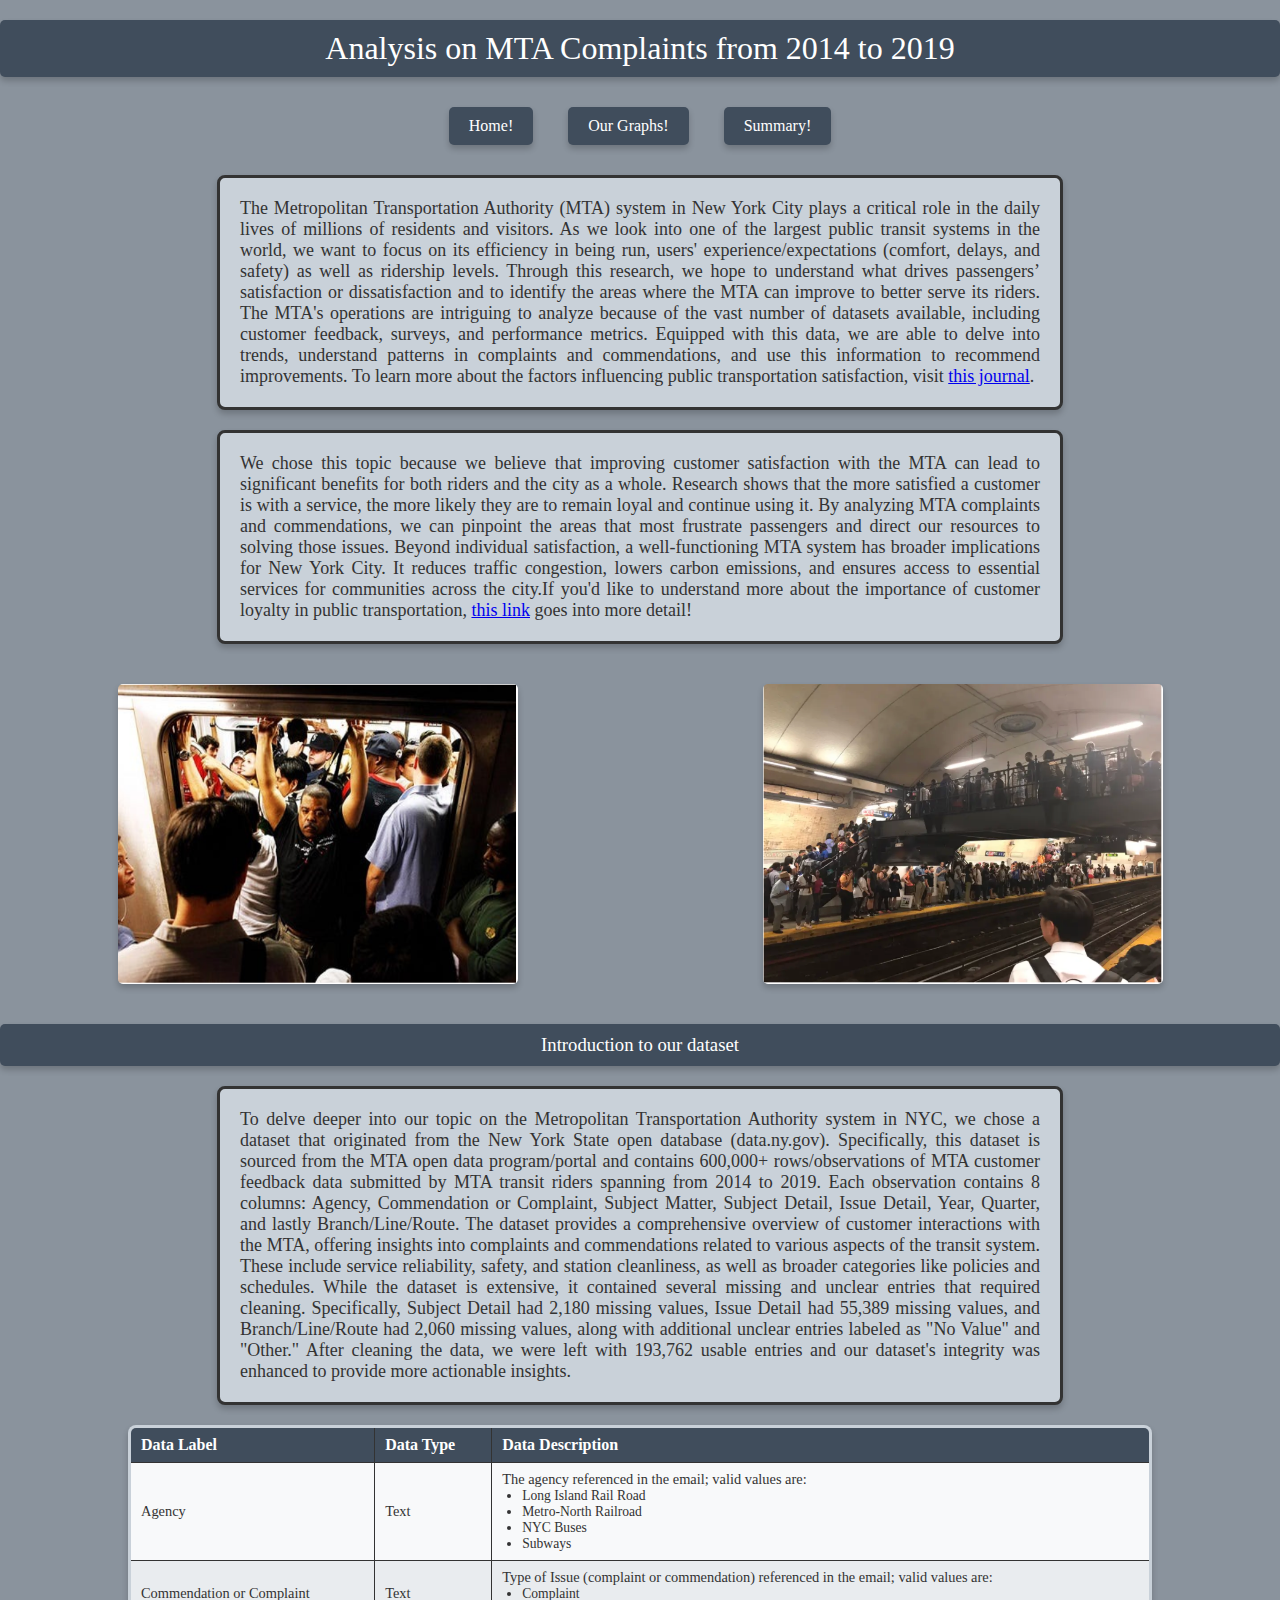
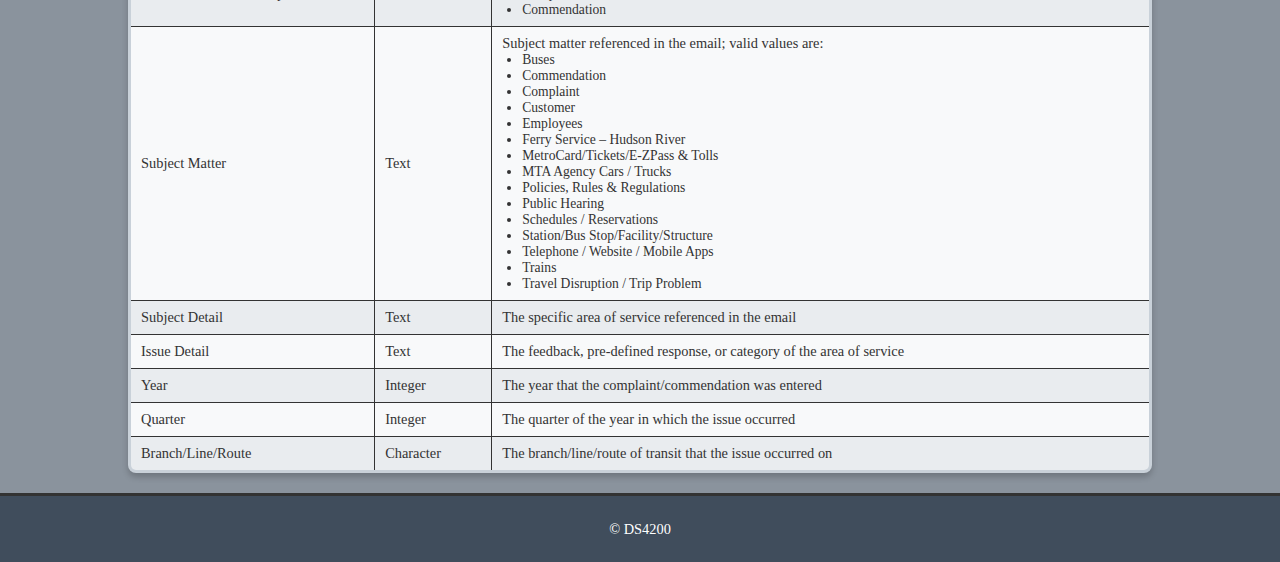
<file: index.html>
<!DOCTYPE html>
<html lang="en">
<head>
    <meta charset="UTF-8">
    <meta name="viewport" content="width=device-width, initial-scale=1.0">
    <title>DS4200 Project MTA Complaints Data Analysis</title>
    <link rel="stylesheet" href="design.css">
</head>
<body>
    <h1 class="C">Analysis on MTA Complaints from 2014 to 2019</h1>

    <div class="nav-buttons">
        <button id="homeButton">Home!</button>
        <button id="graphsButton">Our Graphs!</button>
        <button id="summaryButton">Summary!</button>
           
    </div>

    <p class="A">
        The Metropolitan Transportation Authority (MTA) system in New York City
        plays a critical role in the daily lives of millions of residents and
        visitors. As we look into one of the largest public transit systems in
        the world, we want to focus on its efficiency in being run, users' 
        experience/expectations (comfort, delays, and safety) as well as ridership
        levels. Through this research, we hope to understand what drives passengers’ 
        satisfaction or dissatisfaction and to identify the areas where the MTA can 
        improve to better serve its riders. The MTA's operations are intriguing to
        analyze because of the vast number of datasets available, including customer
        feedback, surveys, and performance metrics. Equipped with this data, we
        are able to delve into trends, understand patterns in complaints and commendations,
        and use this information to recommend improvements. To learn more about the 
        factors influencing public transportation satisfaction, visit
        <a href="https://journals.sagepub.com/doi/abs/10.3141/1735-16">this journal</a>.
    </p>
    
    <p class="A">
        We chose this topic because we believe that improving customer satisfaction with 
        the MTA can lead to significant benefits for both riders and the city as a whole. 
        Research shows that the more satisfied a customer is with a service, the more likely 
        they are to remain loyal and continue using it. By analyzing MTA complaints and 
        commendations, we can pinpoint the areas that most frustrate passengers and direct 
        our resources to solving those issues. Beyond individual satisfaction, a well-functioning 
        MTA system has broader implications for New York City. It reduces traffic congestion, 
        lowers carbon emissions, and ensures access to essential services for communities across 
        the city.If you'd like to understand more about the importance of customer loyalty in 
        public transportation, 
        <a href="https://link.springer.com/article/10.1007/s40864-016-0042-0">this link</a>
        goes into more detail!
    </p>

    <div class="images">
        <img src="Screenshot 2024-12-01 at 1.25.49 AM.png" alt="Crowded Train" width="400">
        <img src="Screenshot 2024-12-01 at 1.26.17 AM.png" alt="Traffic" width="400">
    </div>

    <h3 class="C">Introduction to our dataset</h3>

    <div class="data">
      <p class="A">
        To delve deeper into our topic on the Metropolitan Transportation Authority 
        system in NYC, we chose a dataset that originated from the New York State open 
        database (data.ny.gov). Specifically, this dataset is sourced from the MTA open 
        data program/portal and contains 600,000+ rows/observations of MTA customer 
        feedback data submitted by MTA transit riders spanning from 2014 to 2019. Each 
        observation contains 8 columns: Agency, Commendation or Complaint, Subject Matter, 
        Subject Detail, Issue Detail, Year, Quarter, and lastly Branch/Line/Route. The
        dataset provides a comprehensive overview of customer interactions with the MTA, 
        offering insights into complaints and commendations related to various aspects of 
        the transit system. These include service reliability, safety, and station cleanliness, 
        as well as broader categories like policies and schedules. While the dataset is 
        extensive, it contained several missing and unclear entries that required cleaning. 
        Specifically, Subject Detail had 2,180 missing values, Issue Detail had 55,389 missing 
        values, and Branch/Line/Route had 2,060 missing values, along with additional unclear 
        entries labeled as "No Value" and "Other." After cleaning the data, we were left with 
        193,762 usable entries and our dataset's integrity was enhanced to provide more actionable
        insights.
      </p>
      <table class="styled-table">
        <thead>
            <tr>
                <th>Data Label</th>
                <th>Data Type</th>
                <th>Data Description</th>
            </tr>
        </thead>
        <tbody>
            <tr>
                <td>Agency</td>
                <td>Text</td>
                <td>
                    The agency referenced in the email; valid values are:
                    <ul>
                        <li>Long Island Rail Road</li>
                        <li>Metro-North Railroad</li>
                        <li>NYC Buses</li>
                        <li>Subways</li>
                    </ul>
                </td>
            </tr>
            <tr>
                <td>Commendation or Complaint</td>
                <td>Text</td>
                <td>
                    Type of Issue (complaint or commendation) referenced in the email; valid values are:
                    <ul>
                        <li>Complaint</li>
                        <li>Commendation</li>
                    </ul>
                </td>
            </tr>
            <tr>
                <td>Subject Matter</td>
                <td>Text</td>
                <td>
                    Subject matter referenced in the email; valid values are:
                    <ul>
                        <li>Buses</li>
                        <li>Commendation</li>
                        <li>Complaint</li>
                        <li>Customer</li>
                        <li>Employees</li>
                        <li>Ferry Service – Hudson River</li>
                        <li>MetroCard/Tickets/E-ZPass & Tolls</li>
                        <li>MTA Agency Cars / Trucks</li>
                        <li>Policies, Rules & Regulations</li>
                        <li>Public Hearing</li>
                        <li>Schedules / Reservations</li>
                        <li>Station/Bus Stop/Facility/Structure</li>
                        <li>Telephone / Website / Mobile Apps</li>
                        <li>Trains</li>
                        <li>Travel Disruption / Trip Problem</li>
                    </ul>
                </td>
            </tr>
            <tr>
                <td>Subject Detail</td>
                <td>Text</td>
                <td>The specific area of service referenced in the email</td>
            </tr>
            <tr>
                <td>Issue Detail</td>
                <td>Text</td>
                <td>The feedback, pre-defined response, or category of the area of service</td>
            </tr>
            <tr>
                <td>Year</td>
                <td>Integer</td>
                <td>The year that the complaint/commendation was entered</td>
            </tr>
            <tr>
                <td>Quarter</td>
                <td>Integer</td>
                <td>The quarter of the year in which the issue occurred</td>
            </tr>
            <tr>
                <td>Branch/Line/Route</td>
                <td>Character</td>
                <td>The branch/line/route of transit that the issue occurred on</td>
            </tr>
        </tbody>
    </table>
    
    </div>

    <footer>
        <p>&copy; DS4200</p>
    </footer>

    <script>
        document.getElementById('summaryButton').addEventListener('click', function() {
            window.location.href = 'summary.html';
        });

        document.getElementById('graphsButton').addEventListener('click', function() {
            window.location.href = 'graphs.html';
        });

        document.getElementById('homeButton').addEventListener('click', function() {
            window.location.href = 'index.html';
        });
    </script>
</body>
</html>
</file>
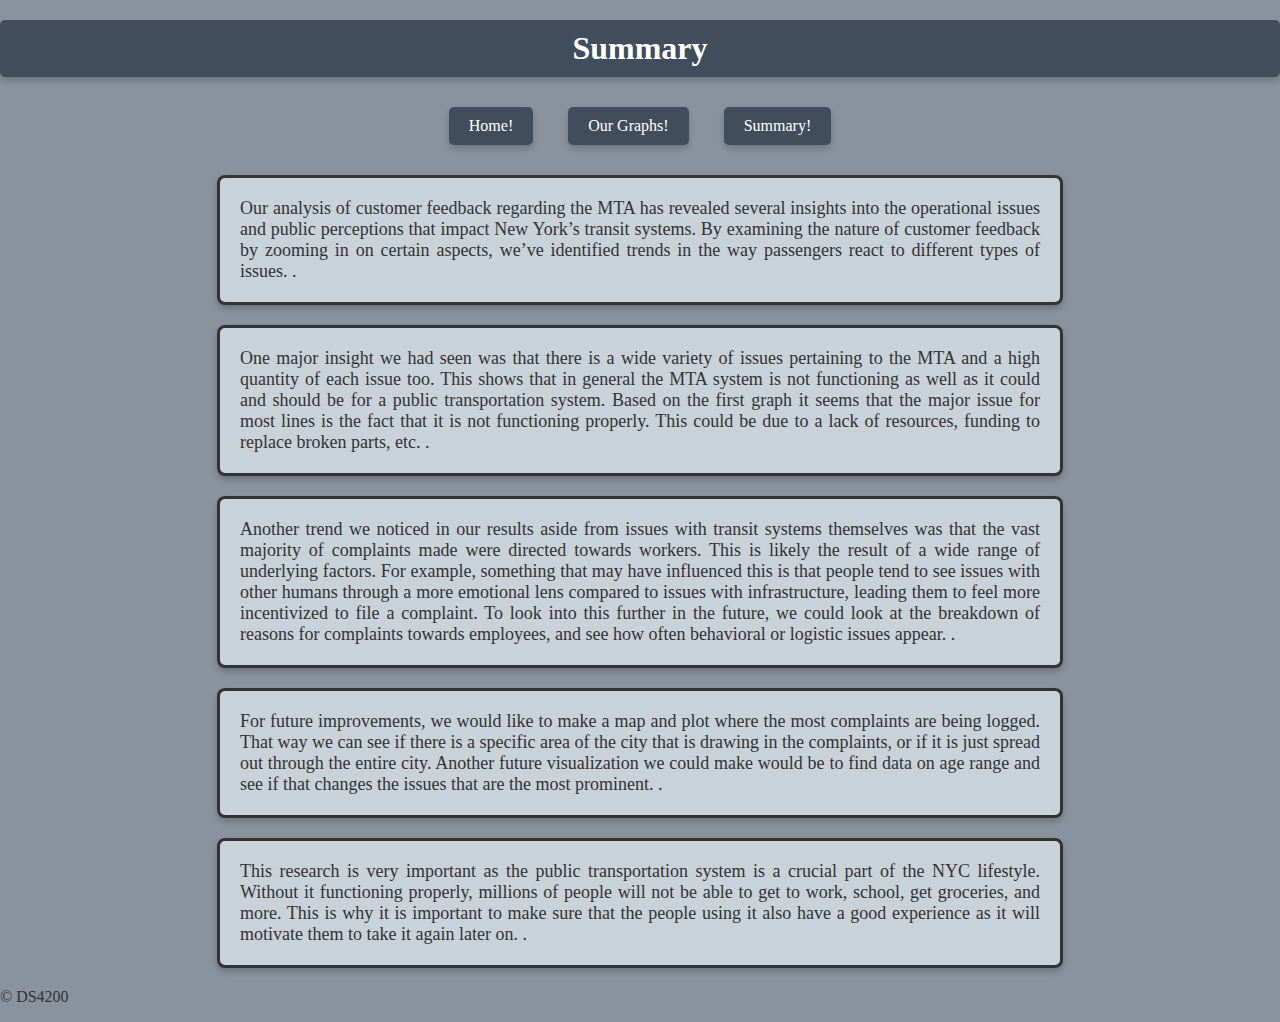
<file: summary.html>
<!DOCTYPE html>
<html lang="en">
<head>
    <meta charset="UTF-8">
    <meta name="viewport" content="width=device-width, initial-scale=1.0">
    <title>Homework 3 D3 part</title>
    <link rel="stylesheet" href="summary.css">
</head>
<body>
    <h1 class="C">Summary</h1>

    <div class="nav-buttons">
        <button id="homeButton">Home!</button>
        <button id="graphsButton">Our Graphs!</button>
        <button id="summaryButton">Summary!</button>
    </div>

    <p class="A">  
        Our analysis of customer feedback regarding the MTA has 
        revealed several insights into the operational issues and public 
        perceptions that impact New York’s transit systems. By examining the 
        nature of customer feedback by zooming in on certain aspects, we’ve identified 
        trends in the way passengers react to different types of issues.

    </a>.</p>

        <p class="A">  
            One major insight we had seen was that there is a wide variety 
            of issues pertaining to the MTA and a high quantity of each issue too.
             This shows that in general the MTA system is not functioning as well 
             as it could and should be for a public transportation system. Based on the 
             first graph it seems that the major issue for most lines is the fact that 
             it is not functioning properly. This could be due to a lack of resources, 
             funding to replace broken parts, etc. 
            </a>.</p>

        <p class="A">  
                Another trend we noticed in our results aside from issues 
                with transit systems themselves was that the vast majority of 
                complaints made were directed towards workers. This is likely 
                the result of a wide range of underlying factors. For example,
                 something that may have influenced this is that people tend to 
                 see issues with other humans through a more emotional lens compared 
                 to issues with infrastructure, leading them to feel more incentivized 
                 to file a complaint. To look into this further in the future, we could 
                 look at the breakdown of reasons for complaints towards employees, and 
                 see how often behavioral or logistic issues appear.
                </a>.</p>
            
        <p class="A">  
                    For future improvements, we would like to make a map and plot where 
                    the most complaints are being logged. That way we can see if there 
                    is a specific area of the city that is drawing in the complaints, or 
                    if it is just spread out through the entire city. Another future visualization 
                    we could make would be to find data on age range and see if that changes the issues 
                    that are the most prominent. 
                </a>.</p>

        <p class="A">  
            This research is very important as the public transportation system 
            is a crucial part of the NYC lifestyle. Without it functioning properly,
             millions of people will not be able to get to work, school, get groceries, 
             and more. This is why it is important to make sure that the people using it 
             also have a good experience as it will motivate them to take it again later on.  
            </a>.</p>
  
  
    <footer>
        <p>&copy; DS4200</p>
    </footer>

    <script>
        document.getElementById('homeButton').addEventListener('click', function() {
            window.location.href = 'index.html';
        });

        document.getElementById('graphsButton').addEventListener('click', function() {
            window.location.href = 'graphs.html';
        });

        document.getElementById('summaryButton').addEventListener('click', function() {
            window.location.href = 'summary.html';
        });
    </script>
</body>
</html>
</file>
<file: design.css>
body {
    background-color: #8A939D;
    margin: 0;
    font-family: "Times New Roman", serif;
    color: #333;
}

h1, h3 {
    text-align: center;
    font-family: "Times New Roman", serif;
    color: #FFFFFF;
    background-color: #404D5C;
    margin: 20px auto;
    padding: 10px 0;
    border-radius: 5px;
    box-shadow: 0 4px 6px rgba(0, 0, 0, 0.2);
}

.A {
    border: 3px solid #333;
    max-width: 800px;
    margin: 20px auto;
    text-align: justify;
    padding: 20px;
    background-color: #C9D1D9;
    color: #333;
    font-family: "Times New Roman", serif;
    font-size: large;
    border-radius: 8px;
    box-shadow: 0 4px 6px rgba(0, 0, 0, 0.2);
}

.C {
    text-align: center;
    background-color: #404D5C;
    font-family: "Times New Roman", serif;
    font-weight: 400;
    color: white;
    padding: 10px;
    border-radius: 5px;
}

button {
    background-color: #404D5C;
    color: white;
    border: none;
    border-radius: 5px;
    padding: 10px 20px;
    margin: 10px;
    font-size: 1rem;
    cursor: pointer;
    font-family: "Times New Roman", serif;
    box-shadow: 0 4px 6px rgba(0, 0, 0, 0.2);
    transition: all 0.3s ease;
}

button:hover {
    background-color: #8A939D;
    transform: translateY(-3px);
}

img {
    max-width: 100%;
    height: auto;
    border-radius: 5px;
    box-shadow: 0 4px 6px rgba(0, 0, 0, 0.2);
    margin: 20px auto;
    display: block;
}

.images {
    display: flex;
    justify-content: center;
    flex-wrap: wrap;
    gap: 10px;
    margin: 10px auto;
}

.nav-buttons {
    display: flex;
    justify-content: center;
    gap: 15px;
    margin: 20px 0;
}

footer {
    text-align: center;
    background-color: #404D5C;
    color: white;
    padding: 10px 0;
    margin-top: 20px;
    font-size: 0.9rem;
    border-top: 3px solid #333;
}

.styled-table {
    margin: 20px auto;
    border-collapse: collapse;
    width: 80%; 
    background-color: #C9D1D9;
    border: 3px solid #333;
    border-radius: 8px;
    box-shadow: 0 4px 6px rgba(0, 0, 0, 0.2);
    font-family: "Times New Roman", serif;
    color: #333;
    text-align: left;
    overflow: hidden;
    font-size: 0.9rem; 
}

.styled-table thead tr {
    background-color: #404D5C;
    color: #FFFFFF;
    text-align: center;
    font-weight: bold;
    font-size: 1rem; 
}

.styled-table th, .styled-table td {
    padding: 8px 10px;
    border: 1px solid #333;
    text-align: left;
}

.styled-table tbody tr {
    background-color: #F8F9FA;
}

.styled-table tbody tr:nth-of-type(even) {
    background-color: #E9ECEF;
}

.styled-table tbody tr:hover {
    background-color: #D6DDE2;
    cursor: pointer;
}

.styled-table ul {
    margin: 0;
    padding-left: 20px;
    font-size: 0.85rem;
}
</file>
<file: summary.css>
body {
    background-color: #8A939D;
    margin: 0;
    font-family: "Times New Roman", serif;
    color: #333;
}

h1, h3 {
    text-align: center;
    font-family: "Times New Roman", serif;
    color: #FFFFFF;
    background-color: #404D5C;
    margin: 20px auto;
    padding: 10px 0;
    border-radius: 5px;
    box-shadow: 0 4px 6px rgba(0, 0, 0, 0.2);
}

.A {
    border: 3px solid #333;
    max-width: 800px;
    margin: 20px auto;
    text-align: justify;
    padding: 20px;
    background-color: #C9D1D9;
    color: #333;
    font-family: "Times New Roman", serif;
    font-size: large;
    border-radius: 8px;
    box-shadow: 0 4px 6px rgba(0, 0, 0, 0.2);
}



button {
    background-color: #404D5C;
    color: white;
    border: none;
    border-radius: 5px;
    padding: 10px 20px;
    margin: 10px;
    font-size: 1rem;
    cursor: pointer;
    font-family: "Times New Roman", serif;
    box-shadow: 0 4px 6px rgba(0, 0, 0, 0.2);
    transition: all 0.3s ease;
}

button:hover {
    background-color: #8A939D;
    transform: translateY(-3px);
}

.nav-buttons {
    display: flex;
    justify-content: center;
    gap: 15px;
    margin: 20px 0;
}
</file>
